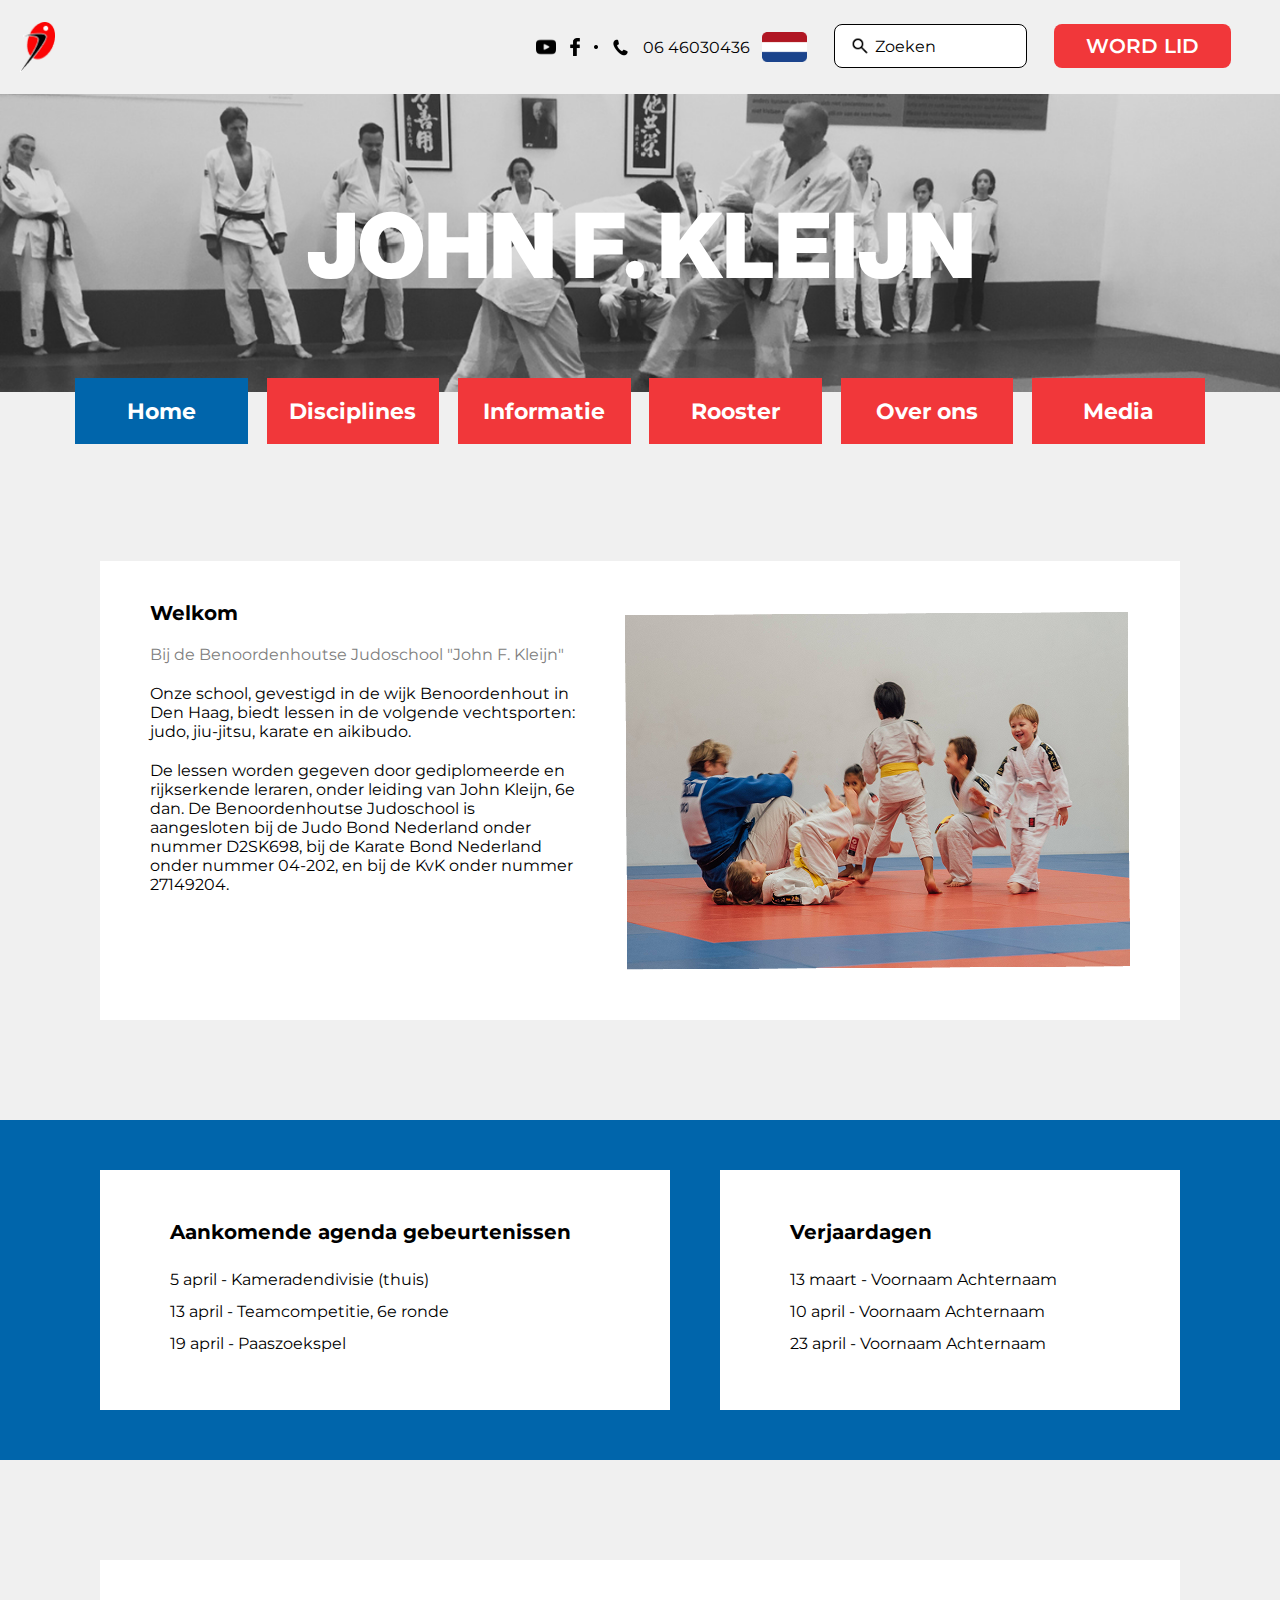
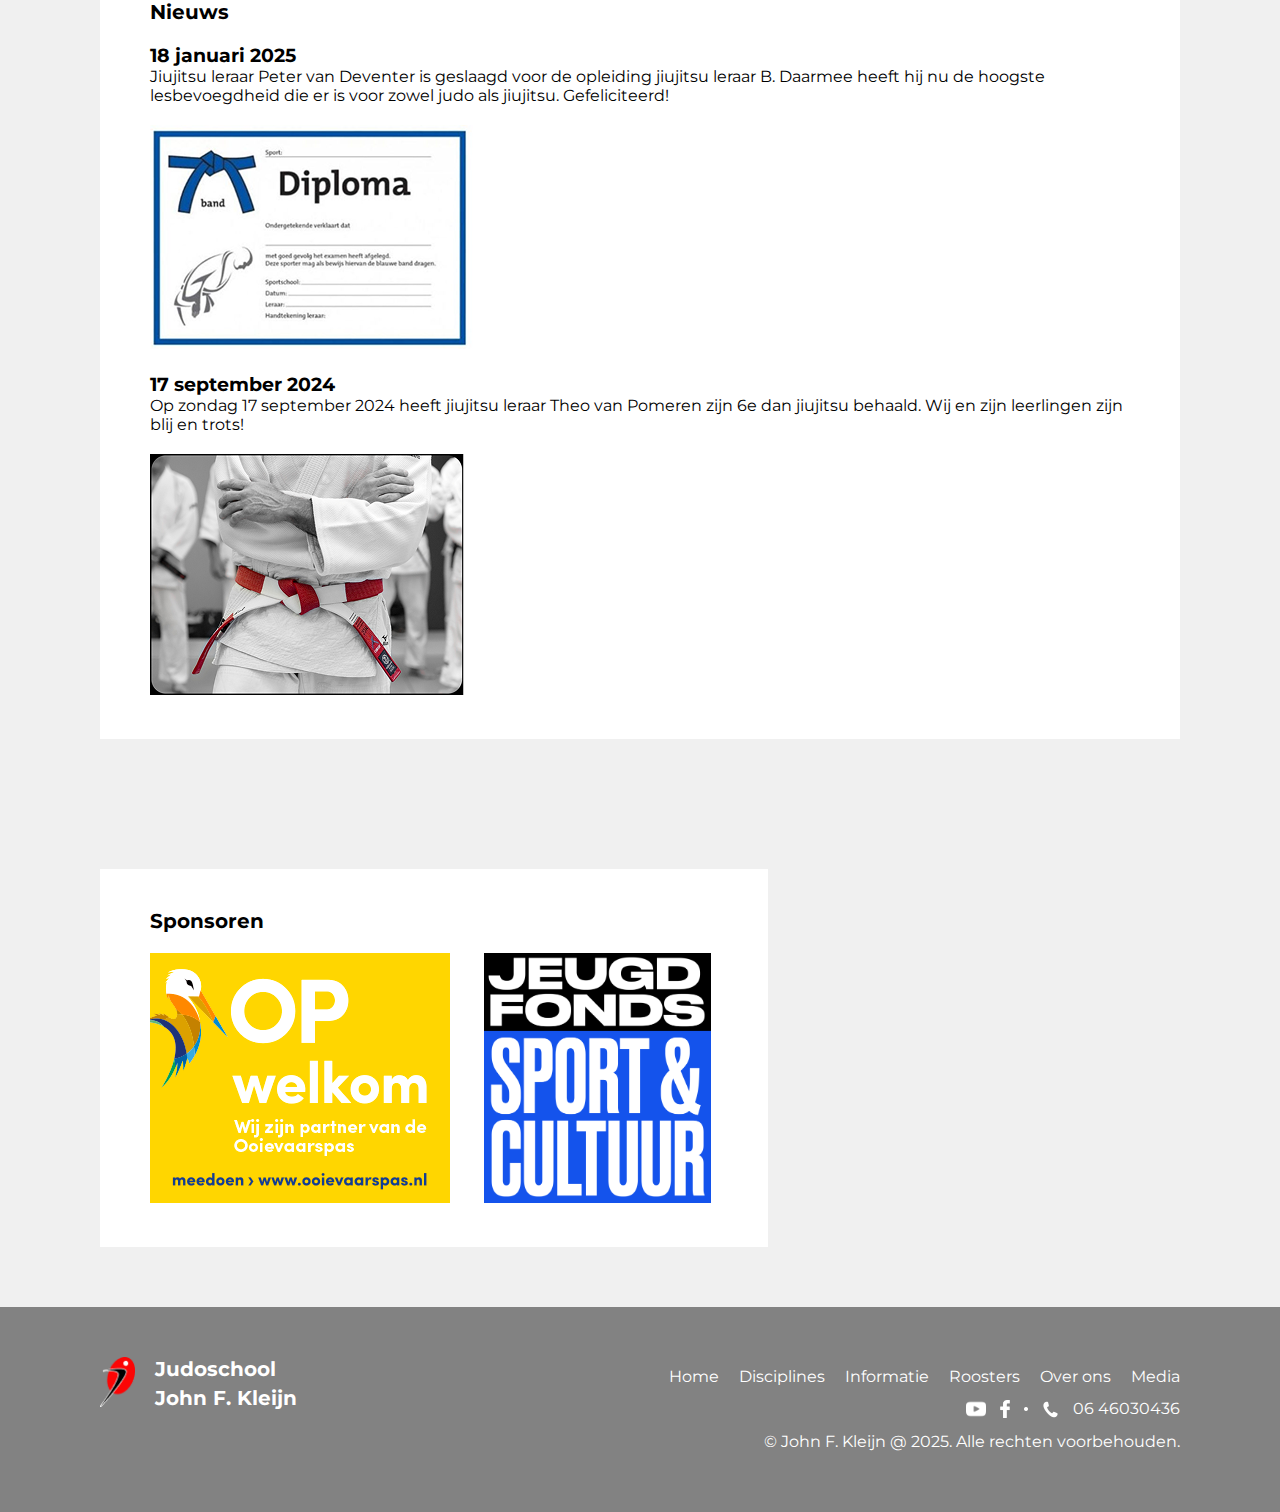
<file: index.html>
<!DOCTYPE html>
<html lang="nl">

<head>
    <meta charset="UTF-8">
    <meta name="viewport" content="width=device-width, initial-scale=1.0">
    <title>Website Benoordenhoutse Judoschool</title>
    <link rel="stylesheet" href="style.css">
    <link href="https://fonts.googleapis.com/css2?family=Inter:wght@400;700&display=swap" rel="stylesheet">
    <link href="https://fonts.googleapis.com/css2?family=Montserrat:wght@400;700&display=swap" rel="stylesheet">
    <link rel="icon" href="images/favicon.png" type="image/x-icon">
</head>

<body>
    <!-- Header -->
    <header>
        <!-------Top navigation-------->
        <section class="topnav">
            <img src="images/logo.png" alt="Logo Benoordenhoutse Judoschool" class="logo">
            <!---Desktop--->
            <div class="desktop-view right-section">
                <p class="contact-info">
                    <a href="https://www.youtube.com/@benoordenhoutsejudoschool2426" target="_blank">
                        <img src="images/youtube.png" alt="YouTube icon" class="youtube-icon">
                    </a>
                    <a href="https://www.facebook.com/benoordehoutsejudoschool/" target="_blank">
                        <img src="images/facebook.png" alt="Facebook icon" class="facebook-icon">
                    </a>
                    <img src="images/dot.png" alt="" class="dot-icon">
                    <a href="tel:+31646030436" class="header-phone">
                        <img src="images/call.png" alt="Call icon" class="call-icon">06 46030436
                    </a>
                </p>
                <img src="images/Nederlandsevlag.png" alt="Nederlandse vlag" class="flag">
                <div class="buttons">
                    <button class="search">
                        <img src="images/search.png" alt="Search icon" class="button-icon">Zoeken
                    </button>
                    <button class="signup-button hover hover">WORD LID</button>
                </div>
            </div>
            <!---Mobile--->
            <div class="mobile-view right-section">
                <div class="buttons">
                    <button class="signup-button hover hover">WORD LID</button>
                    <img src="images/search.png" alt="Search icon" class="search-icon">
                    
                    <input type="checkbox" id="menu-toggle" class="menu-toggle">

                    <label for="menu-toggle" class="menu-icon">
                      <img src="images/hamburgermenu.png" id="hamburgermenu" alt="Menu">
                    </label>
                  
                    <nav class="menu">
                        <a href="index.html">Home</a>
                        <a href="disciplines.html">Disciplines</a>
                        <a href="informatie.html">Informatie</a>
                        <a href="roosters.html">Roosters</a>
                        <a href="overons.html">Over ons</a>
                        <a href="media.html">Media</a>
                    </nav>
                </div>
            </div>
        </section>

        <!-------Navigation-blocks-------->
        <section class="nav">
            <div class="header-image">
                <img src="images/headerimg.png" alt="Achtergrond afbeelding" class="background-image">
                <h1 class="header-title">JOHN F. KLEIJN</h1>
            </div>
            <nav class="navigation-blocks">
                <ul>
                    <li class="active-page"><a href="index.html">Home</a></li>
                    <li><a class="hover" href="disciplines.html">Disciplines</a></li>
                    <li><a class="hover" href="informatie.html">Informatie</a></li>
                    <li><a class="hover" href="roosters.html">Rooster</a></li>
                    <li><a class="hover" href="overons.html">Over ons</a></li>
                    <li><a class="hover" href="media.html">Media</a></li>
                </ul>
            </nav>
        </section>
    </header>

    <!-- Main -->
    <main>
        <!-------Welcome section------->
        <section>
            <div class="welcome">
                <div class="welcome-text">
                    <h1>Welkom</h1>
                    <p class="subtitle blank-line">Bij de Benoordenhoutse Judoschool "John F. Kleijn"</p>
                    <p class="blank-line">Onze school, gevestigd in de wijk Benoordenhout in Den Haag, biedt lessen in de volgende vechtsporten: judo, jiu-jitsu, karate en aikibudo.</p>
                    <p>De lessen worden gegeven door gediplomeerde en rijkserkende leraren, onder leiding van John
                    Kleijn, 6e dan. De Benoordenhoutse Judoschool is aangesloten bij de Judo Bond Nederland onder
                    nummer D2SK698, bij de Karate Bond Nederland onder nummer 04-202, en bij de KvK onder nummer
                    27149204.</p>
                </div>
                <img src="images/kidsgroep.png" alt="Groep kinderen" class="image-right">
            </div>
        </section>

        <!-------Blue area-------->
        <section class="blue-area">
            <div class="agenda">
                <h1>Aankomende agenda gebeurtenissen</h1>
                <ul>
                    <li>5 april - Kameradendivisie (thuis)</li>
                    <li>13 april - Teamcompetitie, 6e ronde</li>
                    <li>19 april - Paaszoekspel</li>
                </ul>
            </div>
            <div class="birthdays">
                <h1>Verjaardagen</h1>
                <ul>
                    <li>13 maart - Voornaam Achternaam</li>
                    <li>10 april - Voornaam Achternaam</li>
                    <li>23 april - Voornaam Achternaam</li>
                </ul>
            </div>
        </section>

        <!-------News items-------->
        <section>
            <div class="news">
                <h1>Nieuws</h1>
                <h3>18 januari 2025</h3>
                <p class="news1 blank-line">Jiujitsu leraar Peter van Deventer is geslaagd voor de opleiding jiujitsu leraar B. Daarmee heeft hij nu de hoogste lesbevoegdheid die er is voor zowel judo als jiujitsu. Gefeliciteerd! </p>
                <img class="blank-line" src="images/diploma.png" alt="Diploma van Peter van Deventer">
                <h3>17 september 2024</h3>
                <p class="news2 blank-line">Op zondag 17 september 2024 heeft jiujitsu leraar Theo van Pomeren zijn 6e dan jiujitsu behaald. Wij en zijn leerlingen zijn blij en trots!</p>
                <img src="images/judoband.png" alt="Judoband van Theo van Pomeren">
            </div>
        </section>
        
        <!-------Sponsors-------->
        <section>
            <div class="sponsors">
                <h1>Sponsoren</h1>
                <div>
                    <img src="images/ooievaarspas.png" alt="Ooievaarspas" id="ooievaarspas">
                    <img src="images/jeugdfonds.png" alt="Jeugdfonds" id="jeugdfonds">
                </div>
            </div>
        </section>
    </main>

    <!-- Footer -->
    <footer class="footer">
        <div class="footer-left">
            <img src="images/logo.png" alt="Logo Benoordenhoutse Judoschool" class="footer-logo">
            <div class="footer-title">
                <h1>Judoschool</h1>
                <h1>John F. Kleijn</h1>
            </div>
        </div>
        <div class="footer-right">
            <nav class="footer-hyperlinks">
                <a href="index.html">Home</a>
                <a href="disciplines.html">Disciplines</a>
                <a href="informatie.html">Informatie</a>
                <a href="roosters.html">Roosters</a>
                <a href="overons.html">Over ons</a>
                <a href="media.html">Media</a>
            </nav>
            <div class="contact-info">
                <a href="https://www.youtube.com/@benoordenhoutsejudoschool2426" target="_blank">
                    <img src="images/youtube.png" alt="YouTube icon" class="youtube-icon inverted">
                </a>
                <a href="https://www.facebook.com/benoordehoutsejudoschool/" target="_blank">
                    <img src="images/facebook.png" alt="Facebook icon" class="facebook-icon inverted">
                </a>
                <img src="images/dot.png" alt="" class="dot-icon inverted">
                <a href="tel:+31646030436" class="footer-phone">
                    <img src="images/call.png" alt="Call icon" class="call-icon inverted">06 46030436
                </a>
            </div>
            <p>&copy; John F. Kleijn @ 2025. Alle rechten voorbehouden.</p>
        </div>
    </footer>
</body>
</html>
</file>
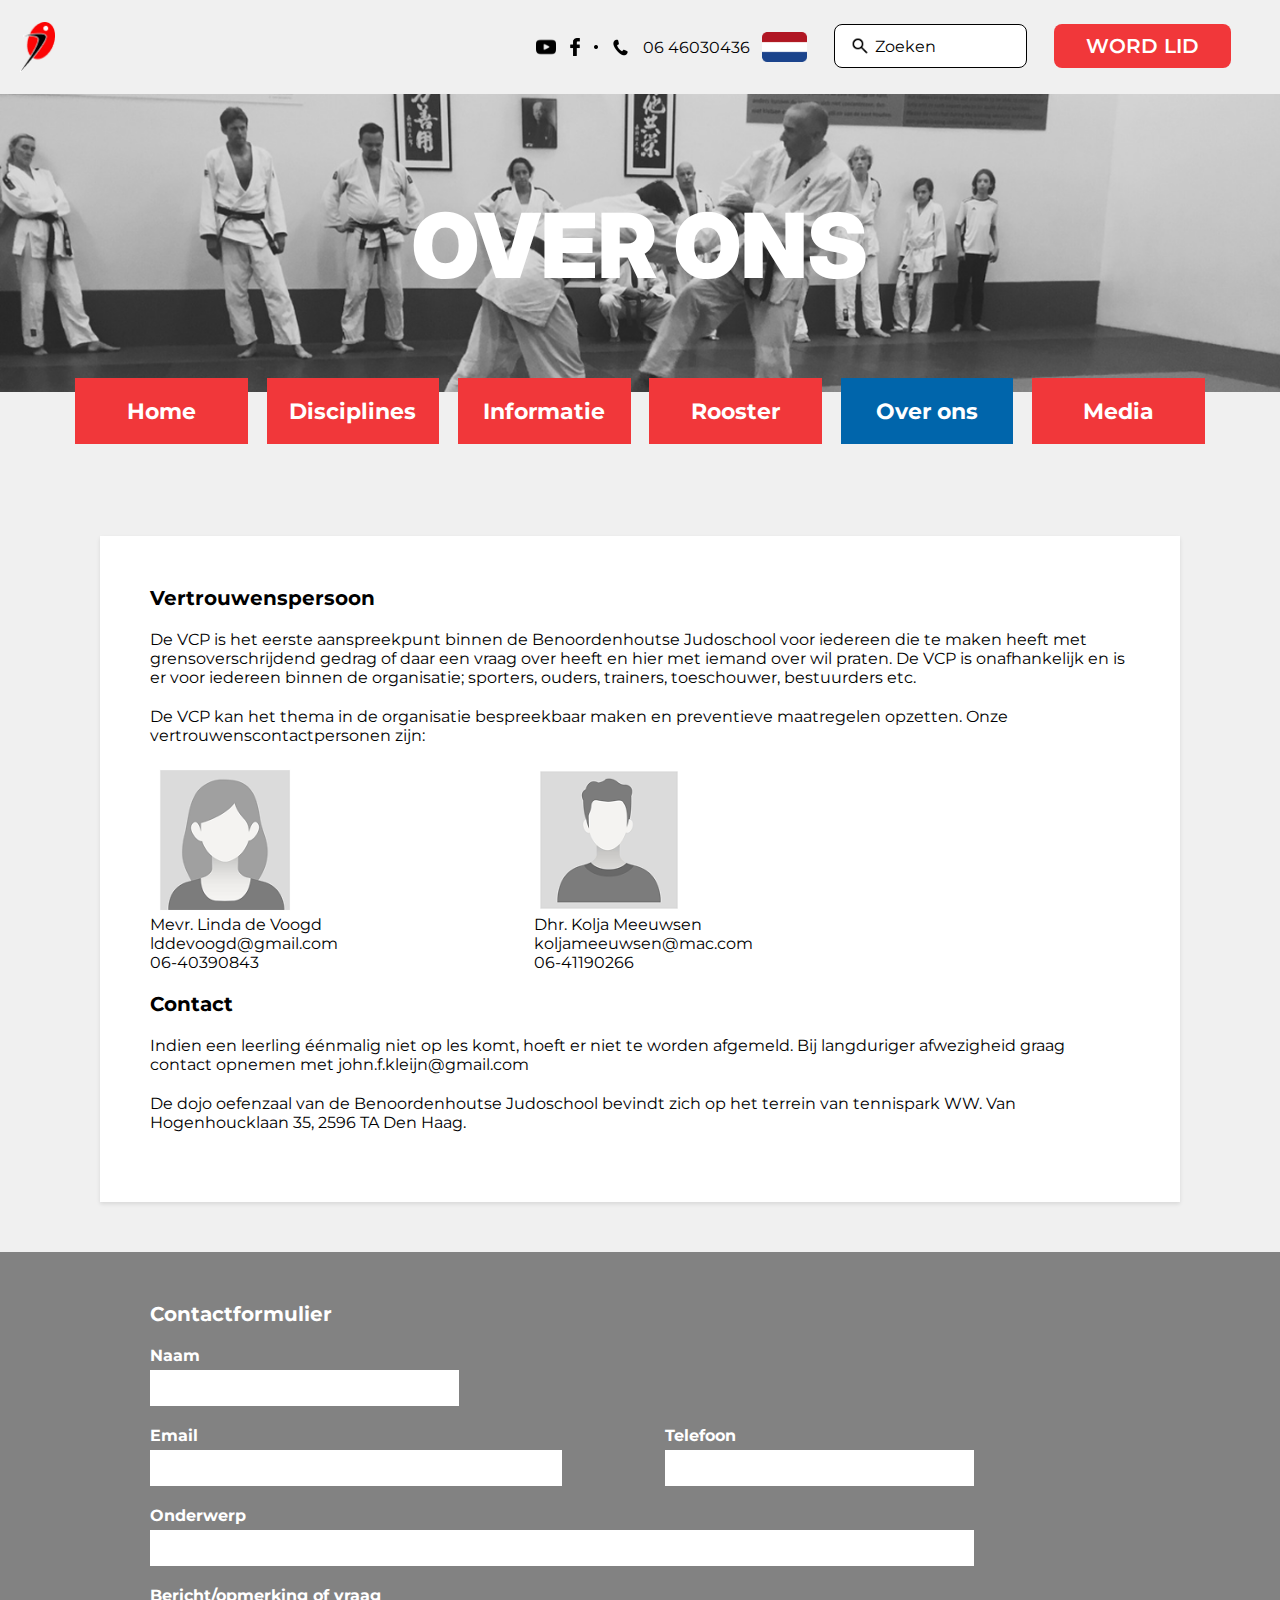
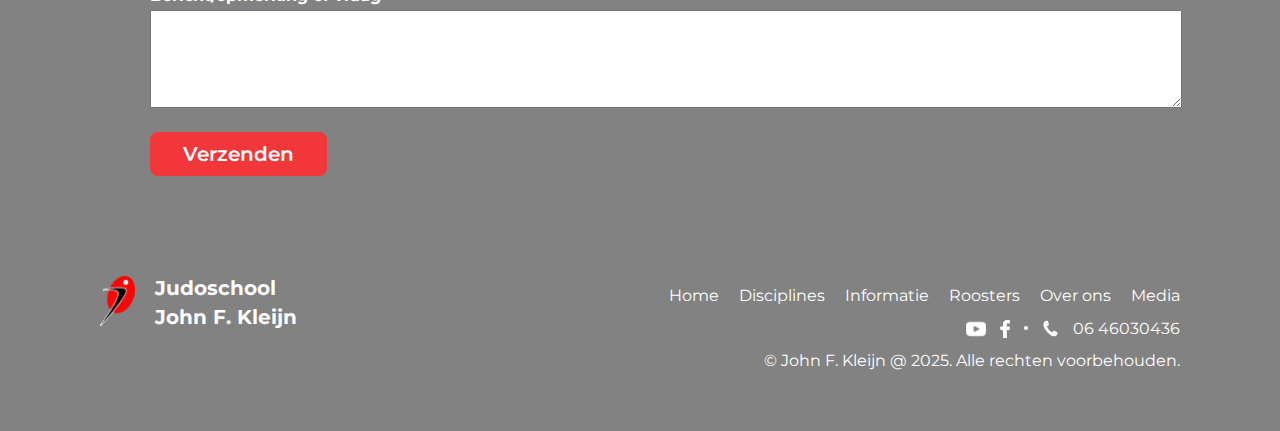
<file: contact.html>
<!DOCTYPE html>
<html lang="nl">

<head>
    <meta charset="UTF-8">
    <meta name="viewport" content="width=device-width, initial-scale=1.0">
    <title>Website Benoordenhoutse Judoschool</title>
    <link rel="stylesheet" href="style.css">
    <link href="https://fonts.googleapis.com/css2?family=Inter:wght@400;700&display=swap" rel="stylesheet">
    <link href="https://fonts.googleapis.com/css2?family=Montserrat:wght@400;700&display=swap" rel="stylesheet">
    <link rel="icon" href="images/favicon.png" type="image/x-icon">
</head>

<body>
    <!-- Header -->
    <header>
        <!-------Top navigation-------->
        <section class="topnav">
            <img src="images/logo.png" alt="Logo Benoordenhoutse Judoschool" class="logo">
            <!---Desktop--->
            <div class="desktop-view right-section">
                <p class="contact-info">
                    <a href="https://www.youtube.com/@benoordenhoutsejudoschool2426" target="_blank">
                        <img src="images/youtube.png" alt="YouTube icon" class="youtube-icon">
                    </a>
                    <a href="https://www.facebook.com/benoordehoutsejudoschool/" target="_blank">
                        <img src="images/facebook.png" alt="Facebook icon" class="facebook-icon">
                    </a>
                    <img src="images/dot.png" alt="" class="dot-icon">
                    <a href="tel:+31646030436" class="header-phone">
                        <img src="images/call.png" alt="Call icon" class="call-icon">06 46030436
                    </a>
                </p>
                <img src="images/Nederlandsevlag.png" alt="Nederlandse vlag" class="flag">
                <div class="buttons">
                    <button class="search">
                        <img src="images/search.png" alt="Search icon" class="button-icon">Zoeken
                    </button>
                    <button class="signup-button hover hover">WORD LID</button>
                </div>
            </div>
            <!---Mobile--->
            <div class="mobile-view right-section">
                <div class="buttons">
                    <button class="signup-button hover hover">WORD LID</button>
                    <img src="images/search.png" alt="Search icon" class="search-icon">
                    
                    <input type="checkbox" id="menu-toggle" class="menu-toggle">

                    <label for="menu-toggle" class="menu-icon">
                      <img src="images/hamburgermenu.png" id="hamburgermenu" alt="Menu">
                    </label>
                  
                    <nav class="menu">
                        <a href="index.html">Home</a>
                        <a href="disciplines.html">Disciplines</a>
                        <a href="informatie.html">Informatie</a>
                        <a href="roosters.html">Roosters</a>
                        <a href="overons.html">Over ons</a>
                        <a href="media.html">Media</a>
                    </nav>
                </div>
            </div>
        </section>

        <!-------Navigation-blocks-------->
        <section class="nav">
            <div class="header-image">
                <img src="images/headerimg.png" alt="Achtergrond afbeelding" class="background-image">
                <h1 class="header-title">OVER ONS</h1>
            </div>
            <nav class="navigation-blocks">
                <ul>
                    <li><a class="hover" href="index.html">Home</a></li>
                    <li><a class="hover" href="disciplines.html">Disciplines</a></li>
                    <li><a class="hover" href="informatie.html">Informatie</a></li>
                    <li><a class="hover" href="roosters.html">Rooster</a></li>
                    <li class="active-page"><a href="overons.html">Over ons</a></li>
                    <li><a class="hover" href="media.html">Media</a></li>
                </ul>
            </nav>
        </section>
    </header>

    <!-- Main -->
    <main>
        <div class="contact-container">
            <h1>Vertrouwenspersoon</h1>
            <p class="blank-line">De VCP is het eerste aanspreekpunt binnen de Benoordenhoutse Judoschool voor iedereen die te maken heeft
                met grensoverschrijdend gedrag of daar een vraag over heeft en hier met iemand over wil praten. De VCP
                is onafhankelijk en is er voor iedereen binnen de organisatie; sporters, ouders, trainers, toeschouwer,
                bestuurders etc. </P>
            <p>De VCP kan het thema in de organisatie bespreekbaar maken en preventieve maatregelen opzetten.
                Onze vertrouwenscontactpersonen zijn:</P>
            <div class="contact-persons blank-line">
                <div class="column">
                    <img src="images/placeholdervrouw.png" alt="Mevr. Linda de Voogd" width="150vw">
                    <p>Mevr. Linda de Voogd</p>
                    <p>lddevoogd@gmail.com</p>
                    <p>06-40390843</p>
                </div>
                <div class="column">
                    <img src="images/placeholderman.png" alt="Dhr. Kolja Meeuwsen" width="150vw">
                    <p>Dhr. Kolja Meeuwsen</p>
                    <p>koljameeuwsen@mac.com</p>
                    <p>06-41190266</p>
                </div>
            </div>
            <h1>Contact</h1>
            <p class="blank-line">Indien een leerling éénmalig niet op les komt, hoeft er niet te worden afgemeld. Bij langduriger afwezigheid graag contact opnemen met john.f.kleijn@gmail.com</p>
            <p>De dojo oefenzaal van de Benoordenhoutse Judoschool bevindt zich op het terrein van tennispark WW.
            Van Hogenhoucklaan 35, 2596 TA Den Haag.</p>
        </div>
        <section class="contact-form">
            <h1>Contactformulier</h1>
            <form>
                <label for="naam">Naam</label>
                <input type="text" id="name" name="name">

                <div class="form-row">
                    <div class="email-row">
                        <label for="email">Email</label>
                        <input type="email" id="email" name="email">
                    </div>
                    <div class="phone-row">
                        <label for="phone">Telefoon</label>
                        <input type="tel" id="phone" name="phone">
                    </div>
                </div>

                <label for="subject">Onderwerp</label>
                <input type="text" id="subject" name="subject">

                <label for="message">Bericht/opmerking of vraag</label>
                <textarea id="message" name="message" rows="6"></textarea>

                <button type="submit" class="hover" id="send-button">Verzenden</button>
            </form>
        </section>
    </main>

    <!-- Footer -->
    <footer class="footer">
        <div class="footer-left">
            <img src="images/logo.png" alt="Logo Benoordenhoutse Judoschool" class="footer-logo" height="50px">
            <div class="footer-title">
                <h1>Judoschool</h1>
                <h1>John F. Kleijn</h1>
            </div>
        </div>
        <div class="footer-right">
            <div class="footer-hyperlinks">
                <a href="index.html">Home</a>
                <a href="disciplines.html">Disciplines</a>
                <a href="informatie.html">Informatie</a>
                <a href="roosters.html">Roosters</a>
                <a href="overons.html">Over ons</a>
                <a href="media.html">Media</a>
            </div>
            <nav class="contact-info">
                <a href="https://www.youtube.com/@benoordenhoutsejudoschool2426" target="_blank">
                    <img src="images/youtube.png" alt="YouTube icon" class="youtube-icon inverted">
                </a>
                <a href="https://www.facebook.com/benoordehoutsejudoschool/" target="_blank">
                    <img src="images/facebook.png" alt="Facebook icon" class="facebook-icon inverted">
                </a>
                <img src="images/dot.png" alt="" class="dot-icon inverted">
                <a href="tel:+31646030436" class="footer-phone">
                    <img src="images/call.png" alt="Call icon" class="call-icon inverted"> 06 46030436
                </a>
            </nav>
            <p>&copy; John F. Kleijn @ 2025. Alle rechten voorbehouden.</p>
        </div>
    </footer>

</body>

</html>
</file>
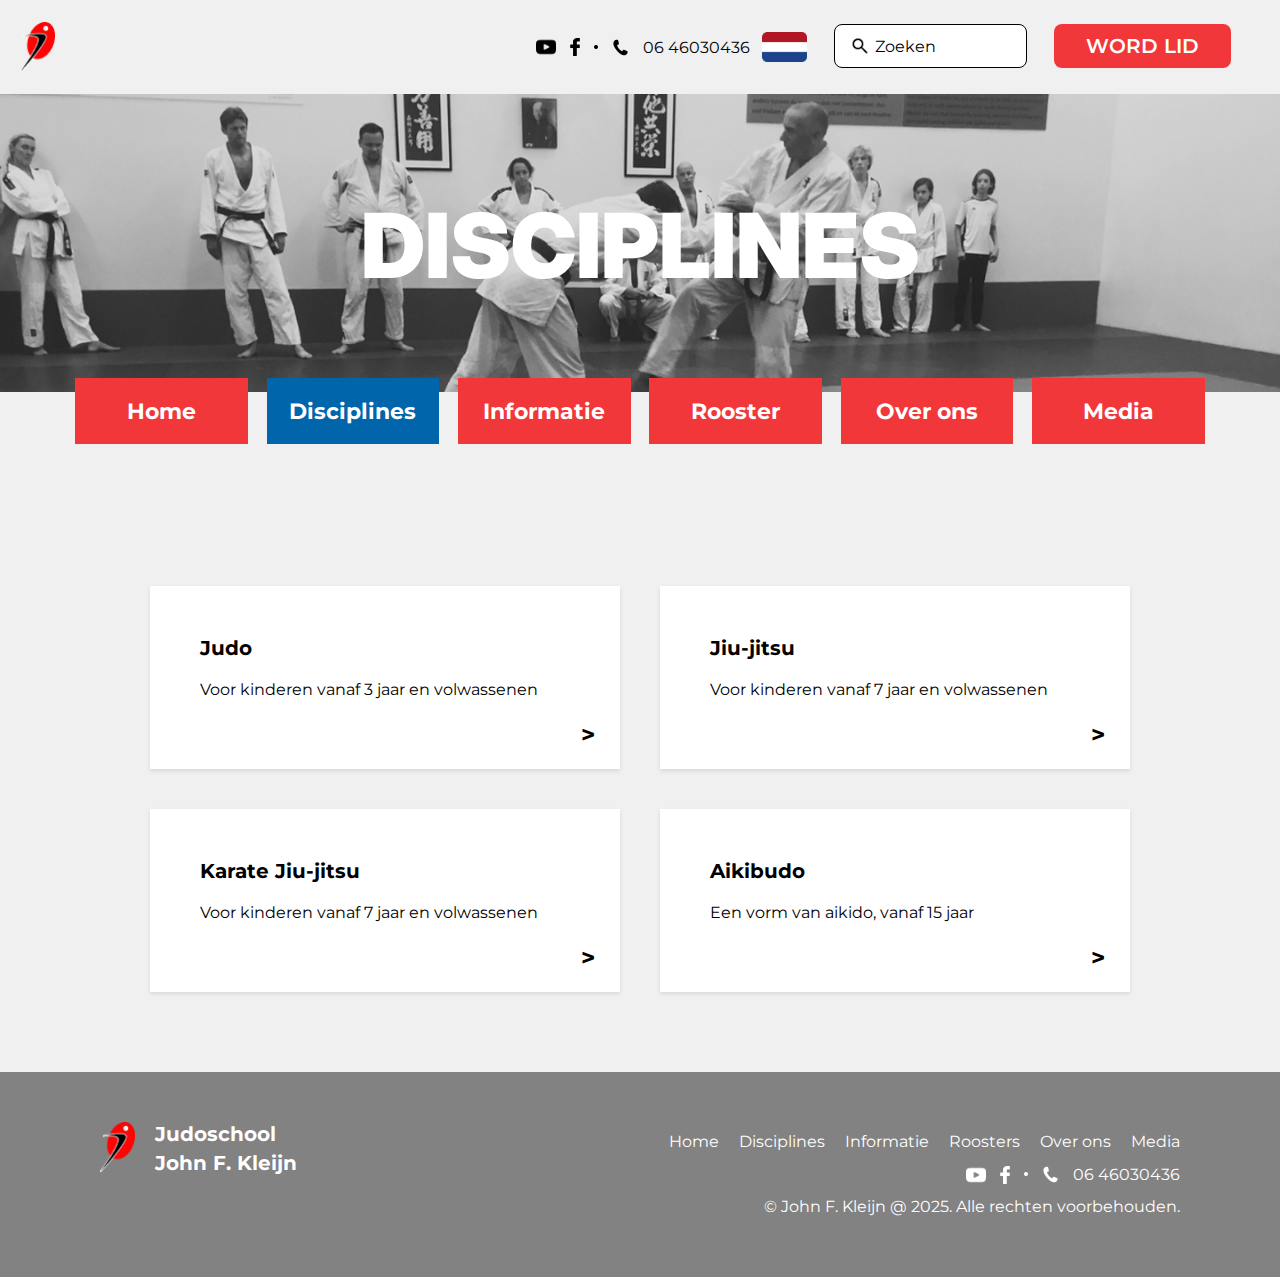
<file: disciplines.html>
<!DOCTYPE html>
<html lang="nl">

<head>
    <meta charset="UTF-8">
    <meta name="viewport" content="width=device-width, initial-scale=1.0">
    <title>Website Benoordenhoutse Judoschool</title>
    <link rel="stylesheet" href="style.css">
    <link href="https://fonts.googleapis.com/css2?family=Inter:wght@400;700&display=swap" rel="stylesheet">
    <link href="https://fonts.googleapis.com/css2?family=Montserrat:wght@400;700&display=swap" rel="stylesheet">
    <link rel="icon" href="images/favicon.png" type="image/x-icon">
</head>

<body>
    <!-- Header -->
    <header>
        <!-------Top navigation-------->
        <section class="topnav">
            <img src="images/logo.png" alt="Logo Benoordenhoutse Judoschool" class="logo">
            <!---Desktop--->
            <div class="desktop-view right-section">
                <p class="contact-info">
                    <a href="https://www.youtube.com/@benoordenhoutsejudoschool2426" target="_blank">
                        <img src="images/youtube.png" alt="YouTube icon" class="youtube-icon">
                    </a>
                    <a href="https://www.facebook.com/benoordehoutsejudoschool/" target="_blank">
                        <img src="images/facebook.png" alt="Facebook icon" class="facebook-icon">
                    </a>
                    <img src="images/dot.png" alt="" class="dot-icon">
                    <a href="tel:+31646030436" class="header-phone">
                        <img src="images/call.png" alt="Call icon" class="call-icon">06 46030436
                    </a>
                </p>
                <img src="images/Nederlandsevlag.png" alt="Nederlandse vlag" class="flag">
                <div class="buttons">
                    <button class="search">
                        <img src="images/search.png" alt="Search icon" class="button-icon">Zoeken
                    </button>
                    <button class="signup-button hover">WORD LID</button>
                </div>
            </div>
            <!---Mobile--->
            <div class="mobile-view right-section">
                <div class="buttons">
                    <button class="signup-button hover">WORD LID</button>
                    <img src="images/search.png" alt="Search icon" class="search-icon">
                    
                    <input type="checkbox" id="menu-toggle" class="menu-toggle">

                    <label for="menu-toggle" class="menu-icon">
                      <img src="images/hamburgermenu.png" id="hamburgermenu" alt="Menu">
                    </label>
                  
                    <nav class="menu">
                        <a href="index.html">Home</a>
                        <a href="disciplines.html">Disciplines</a>
                        <a href="informatie.html">Informatie</a>
                        <a href="roosters.html">Roosters</a>
                        <a href="overons.html">Over ons</a>
                        <a href="media.html">Media</a>
                    </nav>
                </div>
            </div>
        </section>

        <!-------Navigation-blocks-------->
        <section class="nav">
            <div class="header-image">
                <img src="images/headerimg.png" alt="Achtergrond afbeelding" class="background-image">
                <h1 class="header-title">DISCIPLINES</h1>
            </div>
            <nav class="navigation-blocks">
                <ul>
                    <li><a class="hover" href="index.html">Home</a></li>
                    <li class="active-page"><a href="disciplines.html">Disciplines</a></li>
                    <li><a class="hover" href="informatie.html">Informatie</a></li>
                    <li><a class="hover" href="roosters.html">Rooster</a></li>
                    <li><a class="hover" href="overons.html">Over ons</a></li>
                    <li><a class="hover" href="media.html">Media</a></li>
                </ul>
            </nav>
        </section>
    </header>

    <!-- Main -->
    <main>
        <div class="grid-container-disciplines">
            <div class="grid-item">
                <h1>Judo</h1>
                <p>Voor kinderen vanaf 3 jaar en volwassenen</p>
                <span class="read-more">></span>
            </div>
            <div class="grid-item">
                <h1>Jiu-jitsu</h1>
                <p>Voor kinderen vanaf 7 jaar en volwassenen</p>
                <span class="read-more">></span>
            </div>
            <div class="grid-item">
                <h1>Karate Jiu-jitsu</h1>
                <p>Voor kinderen vanaf 7 jaar en volwassenen</p>
                <span class="read-more">></span>
            </div>
            <div class="grid-item">
                <h1>Aikibudo</h1>
                <p>Een vorm van aikido, vanaf 15 jaar</p>
                <span class="read-more">></span>
            </div>
        </div>
    </main>

    <!-- Footer -->
    <footer class="footer">
        <div class="footer-left">
            <img src="images/logo.png" alt="Logo Benoordenhoutse Judoschool" class="footer-logo" height="50px">
            <div class="footer-title">
                <h1>Judoschool</h1>
                <h1>John F. Kleijn</h1>
            </div>
        </div>
        <div class="footer-right">
            <nav class="footer-hyperlinks">
                <a href="index.html">Home</a>
                <a href="disciplines.html">Disciplines</a>
                <a href="informatie.html">Informatie</a>
                <a href="roosters.html">Roosters</a>
                <a href="overons.html">Over ons</a>
                <a href="media.html">Media</a>
            </nav>
            <div class="contact-info">
                <a href="https://www.youtube.com/@benoordenhoutsejudoschool2426" target="_blank">
                    <img src="images/youtube.png" alt="YouTube icon" class="youtube-icon inverted">
                </a>
                <a href="https://www.facebook.com/benoordehoutsejudoschool/" target="_blank">
                    <img src="images/facebook.png" alt="Facebook icon" class="facebook-icon inverted">
                </a>
                <img src="images/dot.png" alt="" class="dot-icon inverted">
                <a href="tel:+31646030436" class="footer-phone">
                    <img src="images/call.png" alt="Call icon" class="call-icon inverted"> 06 46030436
                </a>
            </div>
            <p>&copy; John F. Kleijn @ 2025. Alle rechten voorbehouden.</p>
        </div>
    </footer>

</body>

</html>
</file>
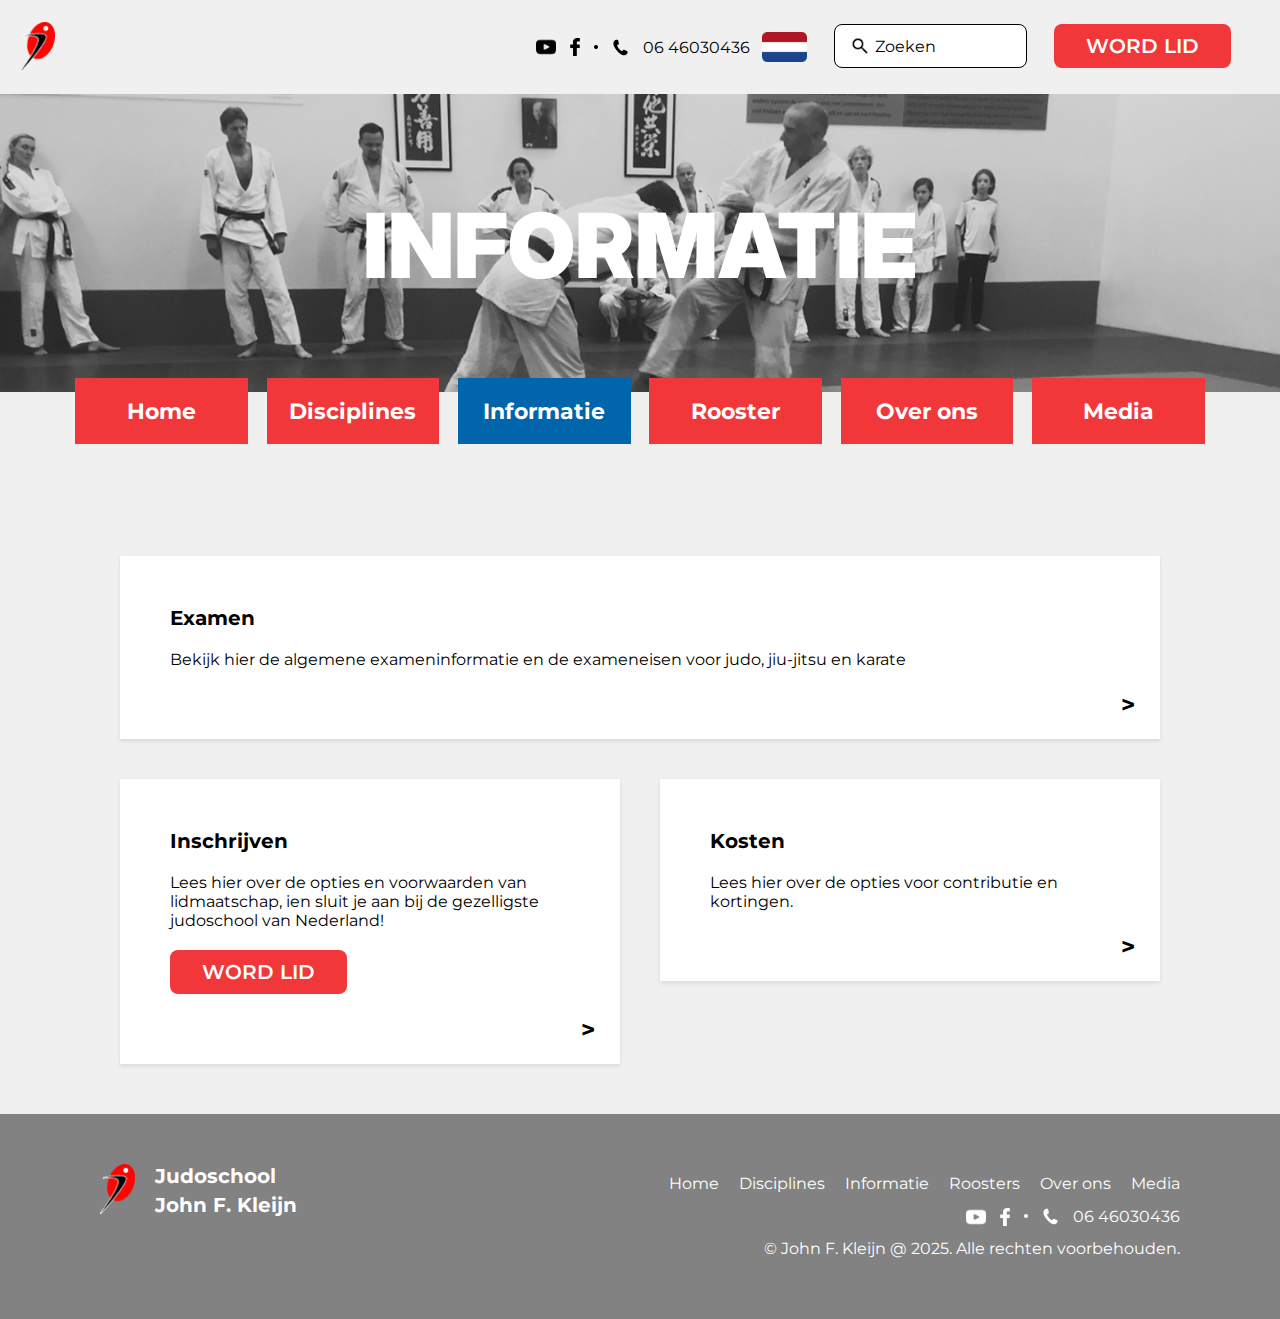
<file: informatie.html>
<!DOCTYPE html>
<html lang="nl">

<head>
    <meta charset="UTF-8">
    <meta name="viewport" content="width=device-width, initial-scale=1.0">
    <title>Website Benoordenhoutse Judoschool</title>
    <link rel="stylesheet" href="style.css">
    <link href="https://fonts.googleapis.com/css2?family=Inter:wght@400;700&display=swap" rel="stylesheet">
    <link href="https://fonts.googleapis.com/css2?family=Montserrat:wght@400;700&display=swap" rel="stylesheet">
    <link rel="icon" href="images/favicon.png" type="image/x-icon">
</head>

<body>
    <!-- Header -->
    <header>
        <!-------Top navigation-------->
        <section class="topnav">
            <img src="images/logo.png" alt="Logo Benoordenhoutse Judoschool" class="logo">
            <!---Desktop--->
            <div class="desktop-view right-section">
                <p class="contact-info">
                    <a href="https://www.youtube.com/@benoordenhoutsejudoschool2426" target="_blank">
                        <img src="images/youtube.png" alt="YouTube icon" class="youtube-icon">
                    </a>
                    <a href="https://www.facebook.com/benoordehoutsejudoschool/" target="_blank">
                        <img src="images/facebook.png" alt="Facebook icon" class="facebook-icon">
                    </a>
                    <img src="images/dot.png" alt="" class="dot-icon">
                    <a href="tel:+31646030436" class="header-phone">
                        <img src="images/call.png" alt="Call icon" class="call-icon">06 46030436
                    </a>
                </p>
                <img src="images/Nederlandsevlag.png" alt="Nederlandse vlag" class="flag">
                <div class="buttons">
                    <button class="search">
                        <img src="images/search.png" alt="Search icon" class="button-icon">Zoeken
                    </button>
                    <button class="signup-button hover">WORD LID</button>
                </div>
            </div>
            <!---Mobile--->
            <div class="mobile-view right-section">
                <div class="buttons">
                    <button class="signup-button hover">WORD LID</button>
                    <img src="images/search.png" alt="Search icon" class="search-icon">
                    
                    <input type="checkbox" id="menu-toggle" class="menu-toggle">

                    <label for="menu-toggle" class="menu-icon">
                      <img src="images/hamburgermenu.png" id="hamburgermenu" alt="Menu">
                    </label>
                  
                    <nav class="menu">
                        <a href="index.html">Home</a>
                        <a href="disciplines.html">Disciplines</a>
                        <a href="informatie.html">Informatie</a>
                        <a href="roosters.html">Roosters</a>
                        <a href="overons.html">Over ons</a>
                        <a href="media.html">Media</a>
                    </nav>
                </div>
            </div>
        </section>

        <!-------Navigation-blocks-------->
        <section class="nav">
            <div class="header-image">
                <img src="images/headerimg.png" alt="Achtergrond afbeelding" class="background-image">
                <h1 class="header-title">INFORMATIE</h1>
            </div>
            <nav class="navigation-blocks">
                <ul>
                    <li><a class="hover" href="index.html">Home</a></li>
                    <li><a class="hover" href="disciplines.html">Disciplines</a></li>
                    <li class="active-page"><a href="informatie.html">Informatie</a></li>
                    <li><a class="hover" href="roosters.html">Rooster</a></li>
                    <li><a class="hover" href="overons.html">Over ons</a></li>
                    <li><a class="hover" href="media.html">Media</a></li>
                </ul>
            </nav>
        </section>
    </header>

    <!-- Main -->
    <main>
        <div class="grid-container-informatie">
            <div class="grid-item span-examen">
                <h1 >Examen</h1>
                <p>Bekijk hier de algemene exameninformatie en de exameneisen voor judo, jiu-jitsu en karate</p>
                <span class="read-more">></span>
            </div>
            <div class="grid-item">
                <h1>Inschrijven</h1>
                <p class="blank-line">Lees hier over de opties en voorwaarden van lidmaatschap, ien sluit je aan bij de gezelligste judoschool van Nederland! </p>
                <button class="signup-button hover">WORD LID</button>
                <span class="read-more">></span>
            </div>
            <div class="grid-item">
                <h1>Kosten</h1>
                <p>Lees hier over de opties voor contributie en kortingen. </p>
                <span class="read-more">></span>
            </div>
        </div>
    </main>

    <!-- Footer -->
    <footer class="footer">
        <div class="footer-left">
            <img src="images/logo.png" alt="Logo Benoordenhoutse Judoschool" class="footer-logo" height="50px">
            <div class="footer-title">
                <h1>Judoschool</h1>
                <h1>John F. Kleijn</h1>
            </div>
        </div>
        <div class="footer-right">
            <nav class="footer-hyperlinks">
                <a href="index.html">Home</a>
                <a href="disciplines.html">Disciplines</a>
                <a href="informatie.html">Informatie</a>
                <a href="roosters.html">Roosters</a>
                <a href="overons.html">Over ons</a>
                <a href="media.html">Media</a>
            </nav>
            <div class="contact-info">
                <a href="https://www.youtube.com/@benoordenhoutsejudoschool2426" target="_blank">
                    <img src="images/youtube.png" alt="YouTube icon" class="youtube-icon inverted">
                </a>
                <a href="https://www.facebook.com/benoordehoutsejudoschool/" target="_blank">
                    <img src="images/facebook.png" alt="Facebook icon" class="facebook-icon inverted">
                </a>
                <img src="images/dot.png" alt="" class="dot-icon inverted">
                <a href="tel:+31646030436" class="footer-phone">
                    <img src="images/call.png" alt="Call icon" class="call-icon inverted"> 06 46030436
                </a>
            </div>
            <p>&copy; John F. Kleijn @ 2025. Alle rechten voorbehouden.</p>
        </div>
    </footer>

</body>

</html>
</file>
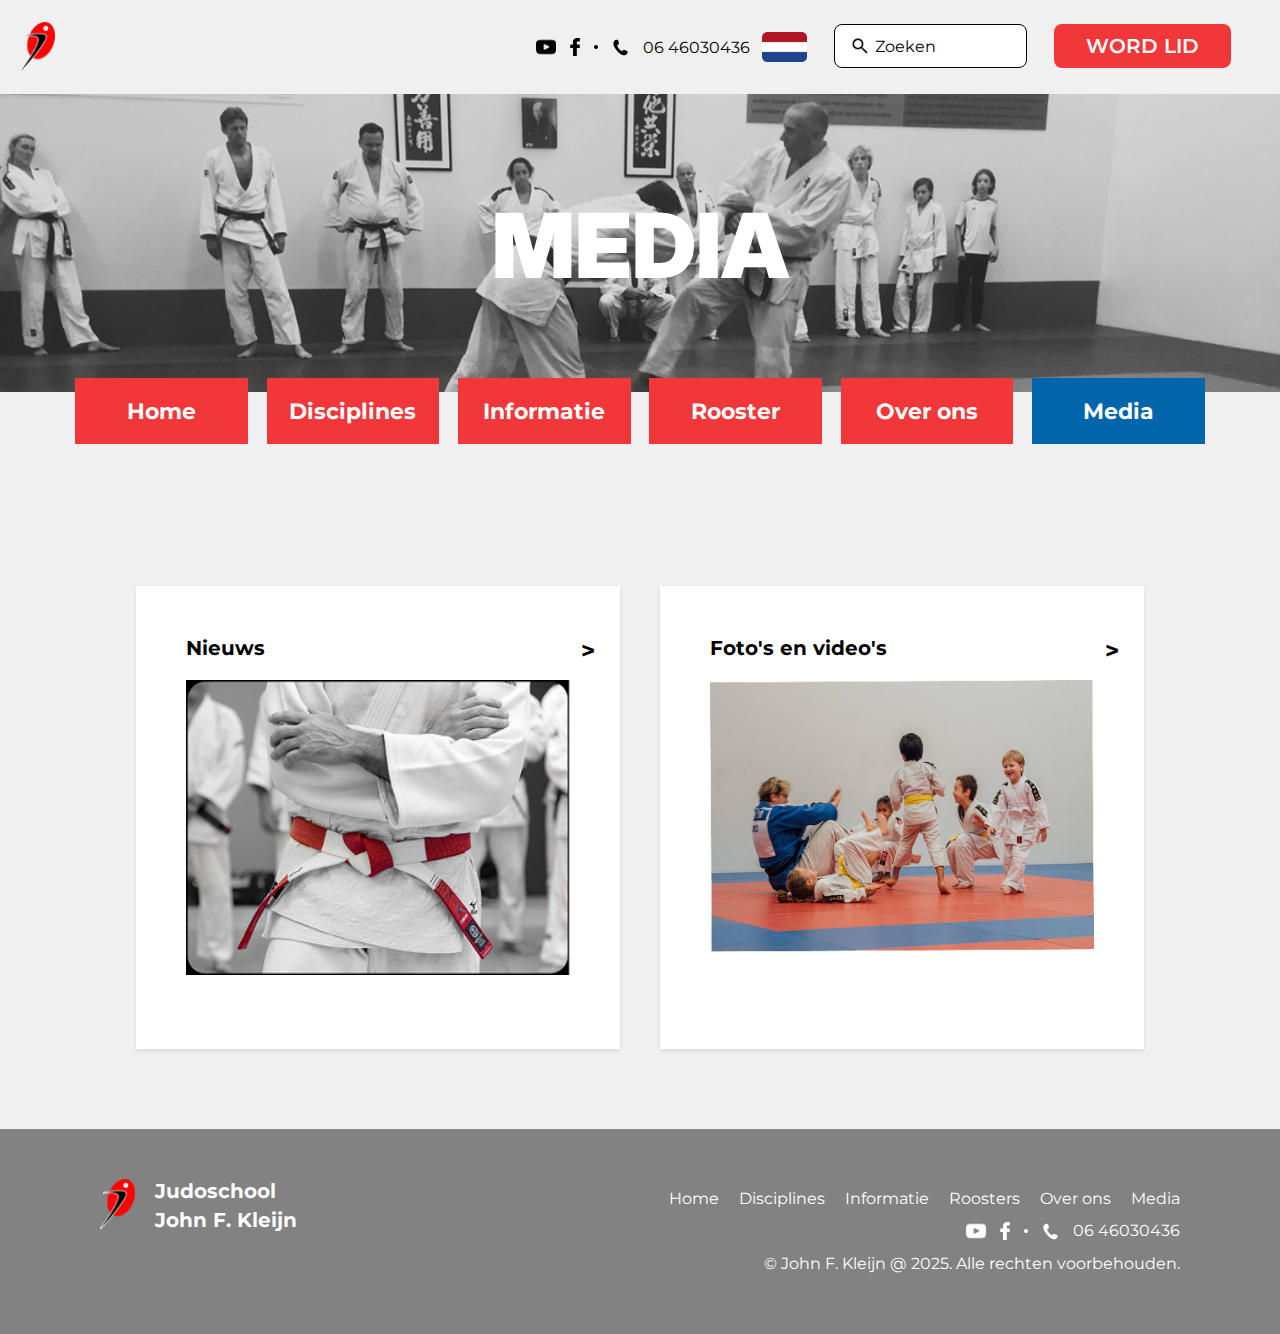
<file: media.html>
<!DOCTYPE html>
<html lang="nl">

<head>
    <meta charset="UTF-8">
    <meta name="viewport" content="width=device-width, initial-scale=1.0">
    <title>Website Benoordenhoutse Judoschool</title>
    <link rel="stylesheet" href="style.css">
    <link href="https://fonts.googleapis.com/css2?family=Inter:wght@400;700&display=swap" rel="stylesheet">
    <link href="https://fonts.googleapis.com/css2?family=Montserrat:wght@400;700&display=swap" rel="stylesheet">
    <link rel="icon" href="images/favicon.png" type="image/x-icon">
</head>

<body>
    <!-- Header -->
    <header>
        <!-------Top navigation-------->
        <section class="topnav">
            <img src="images/logo.png" alt="Logo Benoordenhoutse Judoschool" class="logo">
            <!---Desktop--->
            <div class="desktop-view right-section">
                <p class="contact-info">
                    <a href="https://www.youtube.com/@benoordenhoutsejudoschool2426" target="_blank">
                        <img src="images/youtube.png" alt="YouTube icon" class="youtube-icon">
                    </a>
                    <a href="https://www.facebook.com/benoordehoutsejudoschool/" target="_blank">
                        <img src="images/facebook.png" alt="Facebook icon" class="facebook-icon">
                    </a>
                    <img src="images/dot.png" alt="" class="dot-icon">
                    <a href="tel:+31646030436" class="header-phone">
                        <img src="images/call.png" alt="Call icon" class="call-icon">06 46030436
                    </a>
                </p>
                <img src="images/Nederlandsevlag.png" alt="Nederlandse vlag" class="flag">
                <div class="buttons">
                    <button class="search">
                        <img src="images/search.png" alt="Search icon" class="button-icon">Zoeken
                    </button>
                    <button class="signup-button hover hover">WORD LID</button>
                </div>
            </div>
            <!---Mobile--->
            <div class="mobile-view right-section">
                <div class="buttons">
                    <button class="signup-button hover">WORD LID</button>
                    <img src="images/search.png" alt="Search icon" class="search-icon">
                    
                    <input type="checkbox" id="menu-toggle" class="menu-toggle">

                    <label for="menu-toggle" class="menu-icon">
                      <img src="images/hamburgermenu.png" id="hamburgermenu" alt="Menu">
                    </label>
                  
                    <nav class="menu">
                        <a href="index.html">Home</a>
                        <a href="disciplines.html">Disciplines</a>
                        <a href="informatie.html">Informatie</a>
                        <a href="roosters.html">Roosters</a>
                        <a href="overons.html">Over ons</a>
                        <a href="media.html">Media</a>
                    </nav>
                </div>
            </div>
        </section>

        <!-------Navigation-blocks-------->
        <section class="nav">
            <div class="header-image">
                <img src="images/headerimg.png" alt="Achtergrond afbeelding" class="background-image">
                <h1 class="header-title">MEDIA</h1>
            </div>
            <nav class="navigation-blocks">
                <ul>
                    <li><a class="hover" href="index.html">Home</a></li>
                    <li><a class="hover" href="disciplines.html">Disciplines</a></li>
                    <li><a class="hover" href="informatie.html">Informatie</a></li>
                    <li><a class="hover" href="roosters.html">Rooster</a></li>
                    <li><a class="hover" href="overons.html">Over ons</a></li>
                    <li class="active-page"><a href="media.html">Media</a></li>
                </ul>
            </nav>
        </section>
    </header>

    <!-- Main -->
    <main>
        <div class="grid-container-media">
            <div class="grid-item">
                <h1>Nieuws</h1>
                <img class="media-img" src="images/judoband.png" alt="judoband" width="500px">
                <span class="read-more-top">></span>
            </div>
            <div class="grid-item">
                <h1>Foto's en video's</h1>
                <img class="media-img" src="images/kidsgroep.png" alt="groep kinderen" width="500px">
                <span class="read-more-top">></span>
            </div>
        </div>
    </main>

    <!-- Footer -->
    <footer class="footer">
        <div class="footer-left">
            <img src="images/logo.png" alt="Logo Benoordenhoutse Judoschool" class="footer-logo" height="50px">
            <div class="footer-title">
                <h1>Judoschool</h1>
                <h1>John F. Kleijn</h1>
            </div>
        </div>
        <div class="footer-right">
            <nav class="footer-hyperlinks">
                <a href="index.html">Home</a>
                <a href="disciplines.html">Disciplines</a>
                <a href="informatie.html">Informatie</a>
                <a href="roosters.html">Roosters</a>
                <a href="overons.html">Over ons</a>
                <a href="media.html">Media</a>
            </nav>
            <div class="contact-info">
                <a href="https://www.youtube.com/@benoordenhoutsejudoschool2426" target="_blank">
                    <img src="images/youtube.png" alt="YouTube icon" class="youtube-icon inverted">
                </a>
                <a href="https://www.facebook.com/benoordehoutsejudoschool/" target="_blank">
                    <img src="images/facebook.png" alt="Facebook icon" class="facebook-icon inverted">
                </a>
                <img src="images/dot.png" alt="" class="dot-icon inverted">
                <a href="tel:+31646030436" class="footer-phone">
                    <img src="images/call.png" alt="Call icon" class="call-icon inverted"> 06 46030436
                </a>
            </div>
            <p>&copy; John F. Kleijn @ 2025. Alle rechten voorbehouden.</p>
        </div>
    </footer>

</body>

</html>
</file>
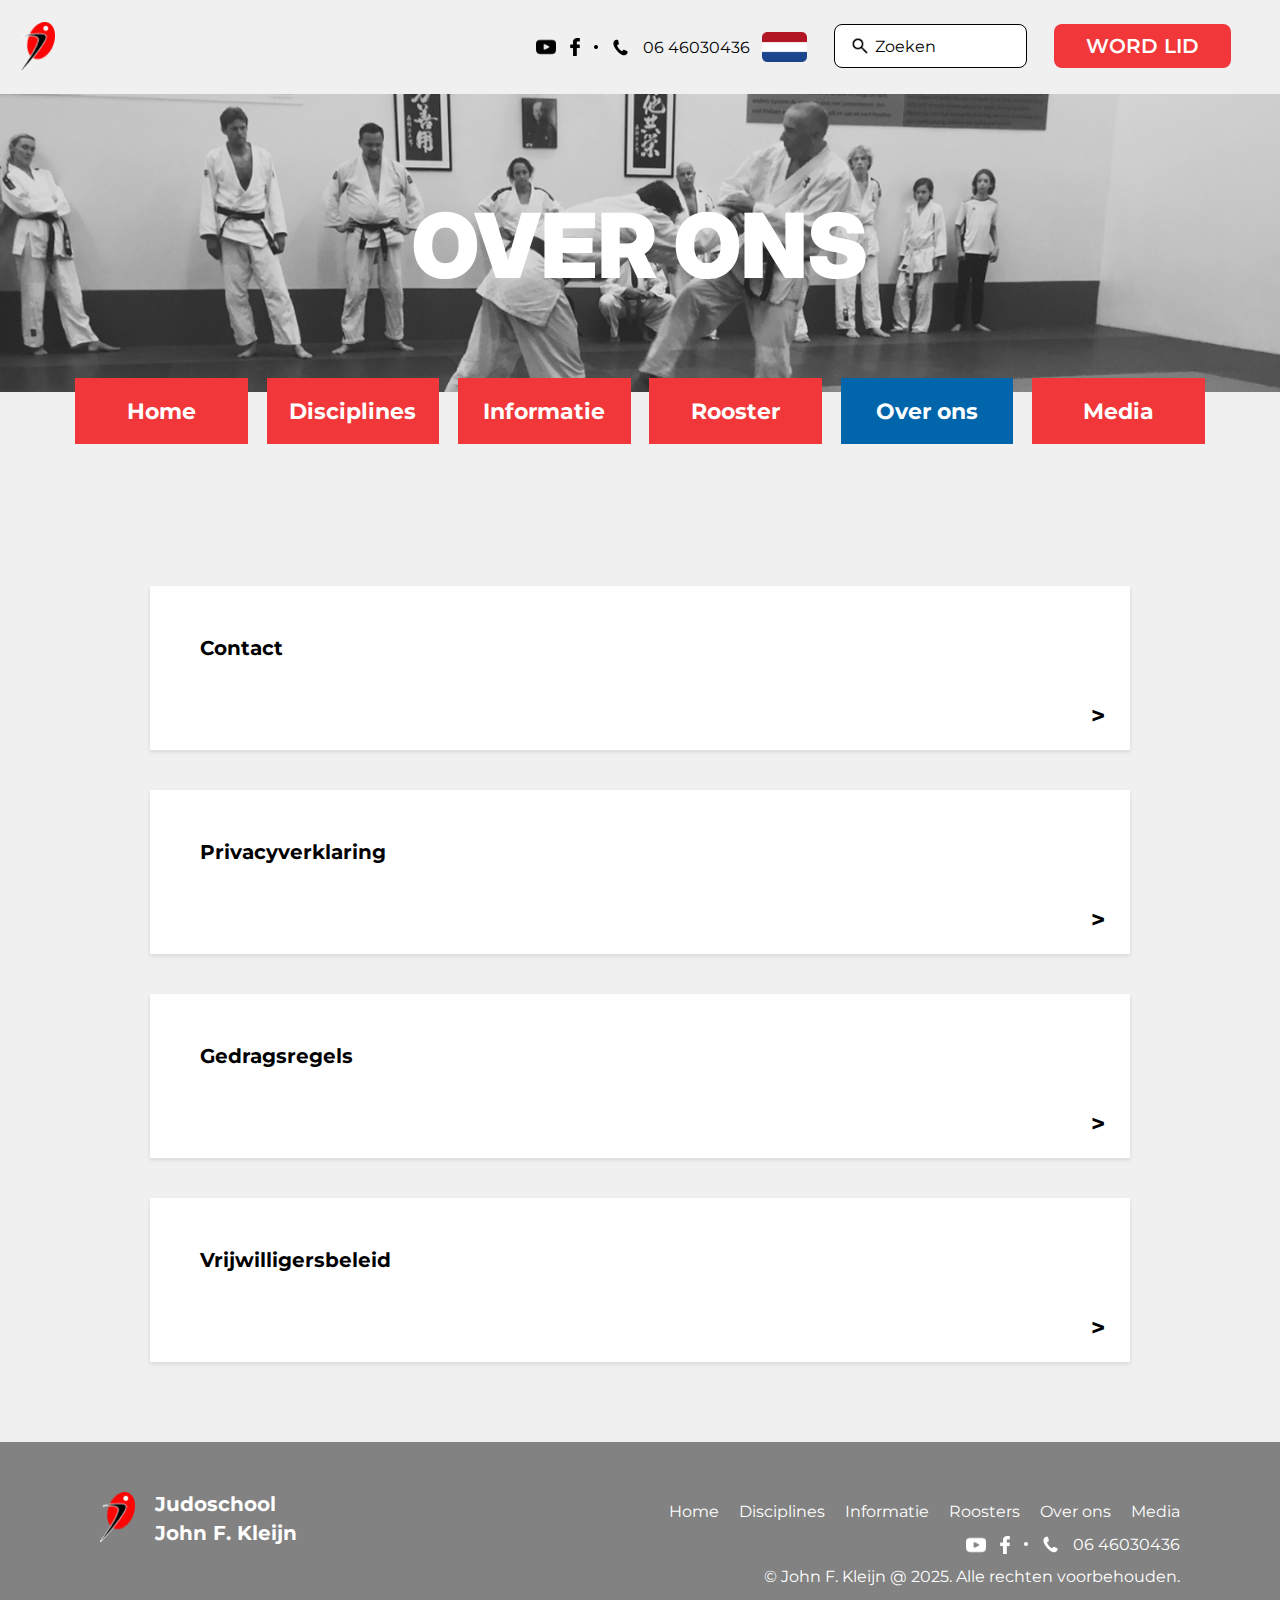
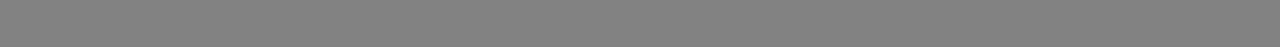
<file: overons.html>
<!DOCTYPE html>
<html lang="nl">

<head>
    <meta charset="UTF-8">
    <meta name="viewport" content="width=device-width, initial-scale=1.0">
    <title>Website Benoordenhoutse Judoschool</title>
    <link rel="stylesheet" href="style.css">
    <link href="https://fonts.googleapis.com/css2?family=Inter:wght@400;700&display=swap" rel="stylesheet">
    <link href="https://fonts.googleapis.com/css2?family=Montserrat:wght@400;700&display=swap" rel="stylesheet">
    <link rel="icon" href="images/favicon.png" type="image/x-icon">
</head>

<body>
    <!-- Header -->
    <header>
        <!-------Top navigation-------->
        <section class="topnav">
            <img src="images/logo.png" alt="Logo Benoordenhoutse Judoschool" class="logo">
            <!---Desktop--->
            <div class="desktop-view right-section">
                <p class="contact-info">
                    <a href="https://www.youtube.com/@benoordenhoutsejudoschool2426" target="_blank">
                        <img src="images/youtube.png" alt="YouTube icon" class="youtube-icon">
                    </a>
                    <a href="https://www.facebook.com/benoordehoutsejudoschool/" target="_blank">
                        <img src="images/facebook.png" alt="Facebook icon" class="facebook-icon">
                    </a>
                    <img src="images/dot.png" alt="" class="dot-icon">
                    <a href="tel:+31646030436" class="header-phone">
                        <img src="images/call.png" alt="Call icon" class="call-icon">06 46030436
                    </a>
                </p>
                <img src="images/Nederlandsevlag.png" alt="Nederlandse vlag" class="flag">
                <div class="buttons">
                    <button class="search">
                        <img src="images/search.png" alt="Search icon" class="button-icon">Zoeken
                    </button>
                    <button class="signup-button hover">WORD LID</button>
                </div>
            </div>
            <!---Mobile--->
            <div class="mobile-view right-section">
                <div class="buttons">
                    <button class="signup-button hover">WORD LID</button>
                    <img src="images/search.png" alt="Search icon" class="search-icon">
                    
                    <input type="checkbox" id="menu-toggle" class="menu-toggle">

                    <label for="menu-toggle" class="menu-icon">
                      <img src="images/hamburgermenu.png" id="hamburgermenu" alt="Menu">
                    </label>
                  
                    <nav class="menu">
                        <a href="index.html">Home</a>
                        <a href="disciplines.html">Disciplines</a>
                        <a href="informatie.html">Informatie</a>
                        <a href="roosters.html">Roosters</a>
                        <a href="overons.html">Over ons</a>
                        <a href="media.html">Media</a>
                    </nav>
                </div>
            </div>
        </section>

        <!-------Navigation-blocks-------->
        <section class="nav">
            <div class="header-image">
                <img src="images/headerimg.png" alt="Achtergrond afbeelding" class="background-image">
                <h1 class="header-title">OVER ONS</h1>
            </div>
            <nav class="navigation-blocks">
                <ul>
                    <li><a class="hover" href="index.html">Home</a></li>
                    <li><a class="hover" href="disciplines.html">Disciplines</a></li>
                    <li><a class="hover" href="informatie.html">Informatie</a></li>
                    <li><a class="hover" href="roosters.html">Rooster</a></li>
                    <li class="active-page"><a href="overons.html">Over ons</a></li>
                    <li><a class="hover" href="media.html">Media</a></li>
                </ul>
            </nav>
        </section>
    </header>

    <!-- Main -->
    <main>
        <div class="grid-container-overons">
            <a href=contact.html class="clickable-grid-item"><div class="grid-item">
                <h1>Contact</h1>
                <span class="read-more">></span>
            </div>
            </a>
            <div class="grid-item">
                <h1>Privacyverklaring</h1>
                <span class="read-more">></span>
            </div>
            <div class="grid-item">
                <h1>Gedragsregels</h1>
                <span class="read-more">></span>
            </div>
            <div class="grid-item">
                <h1>Vrijwilligersbeleid</h1>
                <span class="read-more">></span>
            </div>
        </div>
    </main>

    <!-- Footer -->
    <footer class="footer">
        <div class="footer-left">
            <img src="images/logo.png" alt="Logo Benoordenhoutse Judoschool" class="footer-logo" height="50px">
            <div class="footer-title">
                <h1>Judoschool</h1>
                <h1>John F. Kleijn</h1>
            </div>
        </div>
        <div class="footer-right">
            <nav class="footer-hyperlinks">
                <a href="index.html">Home</a>
                <a href="disciplines.html">Disciplines</a>
                <a href="informatie.html">Informatie</a>
                <a href="roosters.html">Roosters</a>
                <a href="overons.html">Over ons</a>
                <a href="media.html">Media</a>
            </nav>
            <div class="contact-info">
                <a href="https://www.youtube.com/@benoordenhoutsejudoschool2426" target="_blank">
                    <img src="images/youtube.png" alt="YouTube icon" class="youtube-icon inverted">
                </a>
                <a href="https://www.facebook.com/benoordehoutsejudoschool/" target="_blank">
                    <img src="images/facebook.png" alt="Facebook icon" class="facebook-icon inverted">
                </a>
                <img src="images/dot.png" alt="" class="dot-icon inverted">
                <a href="tel:+31646030436" class="footer-phone">
                    <img src="images/call.png" alt="Call icon" class="call-icon inverted"> 06 46030436
                </a>
            </div>
            <p>&copy; John F. Kleijn @ 2025. Alle rechten voorbehouden.</p>
        </div>
    </footer>

</body>

</html>
</file>
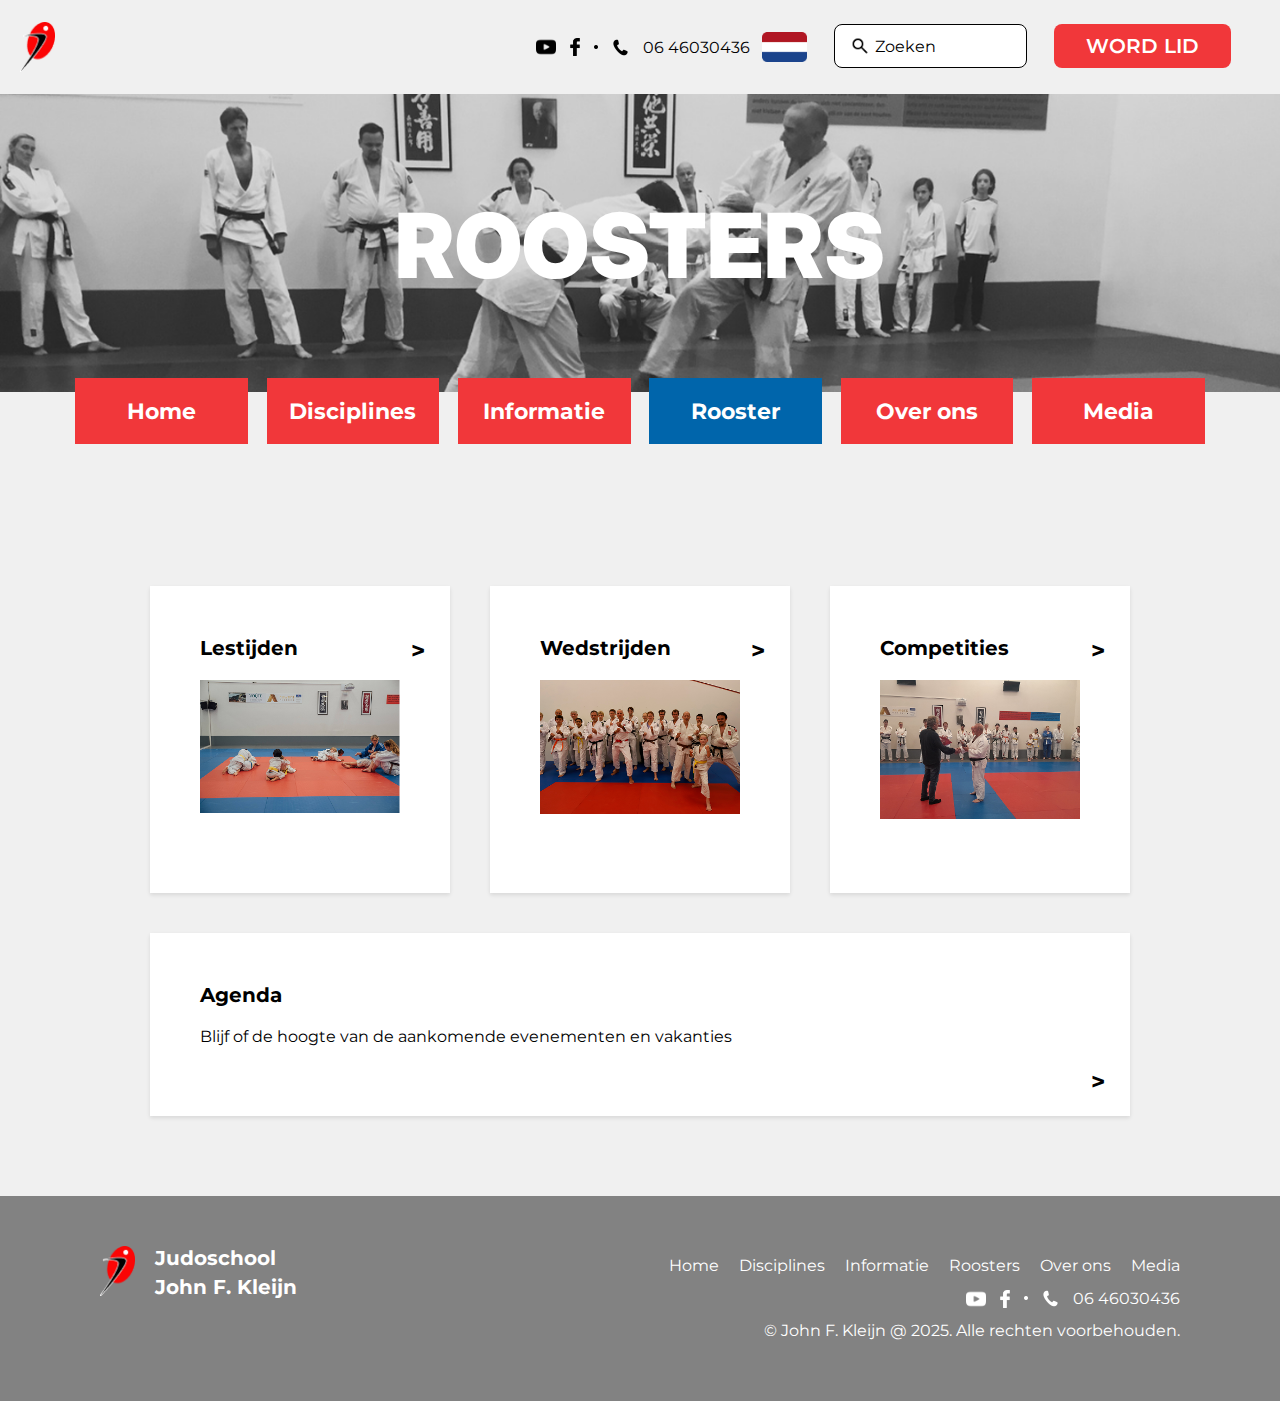
<file: roosters.html>
<!DOCTYPE html>
<html lang="nl">

<head>
    <meta charset="UTF-8">
    <meta name="viewport" content="width=device-width, initial-scale=1.0">
    <title>Website Benoordenhoutse Judoschool</title>
    <link rel="stylesheet" href="style.css">
    <link href="https://fonts.googleapis.com/css2?family=Inter:wght@400;700&display=swap" rel="stylesheet">
    <link href="https://fonts.googleapis.com/css2?family=Montserrat:wght@400;700&display=swap" rel="stylesheet">
    <link rel="icon" href="images/favicon.png" type="image/x-icon">
</head>

<body>
    <!-- Header -->
    <header>
        <!-------Top navigation-------->
        <section class="topnav">
            <img src="images/logo.png" alt="Logo Benoordenhoutse Judoschool" class="logo">
            <!---Desktop--->
            <div class="desktop-view right-section">
                <p class="contact-info">
                    <a href="https://www.youtube.com/@benoordenhoutsejudoschool2426" target="_blank">
                        <img src="images/youtube.png" alt="YouTube icon" class="youtube-icon">
                    </a>
                    <a href="https://www.facebook.com/benoordehoutsejudoschool/" target="_blank">
                        <img src="images/facebook.png" alt="Facebook icon" class="facebook-icon">
                    </a>
                    <img src="images/dot.png" alt="" class="dot-icon">
                    <a href="tel:+31646030436" class="header-phone">
                        <img src="images/call.png" alt="Call icon" class="call-icon">06 46030436
                    </a>
                </p>
                <img src="images/Nederlandsevlag.png" alt="Nederlandse vlag" class="flag">
                <div class="buttons">
                    <button class="search">
                        <img src="images/search.png" alt="Search icon" class="button-icon">Zoeken
                    </button>
                    <button class="signup-button hover">WORD LID</button>
                </div>
            </div>
            <!---Mobile--->
            <div class="mobile-view right-section">
                <div class="buttons">
                    <button class="signup-button hover">WORD LID</button>
                    <img src="images/search.png" alt="Search icon" class="search-icon">
                    
                    <input type="checkbox" id="menu-toggle" class="menu-toggle">

                    <label for="menu-toggle" class="menu-icon">
                      <img src="images/hamburgermenu.png" id="hamburgermenu" alt="Menu">
                    </label>
                  
                    <nav class="menu">
                        <a href="index.html">Home</a>
                        <a href="disciplines.html">Disciplines</a>
                        <a href="informatie.html">Informatie</a>
                        <a href="roosters.html">Roosters</a>
                        <a href="overons.html">Over ons</a>
                        <a href="media.html">Media</a>
                    </nav>
                </div>
            </div>
        </section>

        <!-------Navigation-blocks-------->
        <section class="nav">
            <div class="header-image">
                <img src="images/headerimg.png" alt="Achtergrond afbeelding" class="background-image">
                <h1 class="header-title">ROOSTERS</h1>
            </div>
            <nav class="navigation-blocks">
                <ul>
                    <li><a class="hover" href="index.html">Home</a></li>
                    <li><a class="hover" href="disciplines.html">Disciplines</a></li>
                    <li><a class="hover" href="informatie.html">Informatie</a></li>
                    <li class="active-page"><a href="roosters.html">Rooster</a></li>
                    <li><a class="hover" href="overons.html">Over ons</a></li>
                    <li><a class="hover" href="media.html">Media</a></li>
                </ul>
            </nav>
        </section>
    </header>

    <!-- Main -->
    <main>
        <div class="grid-container-roosters">
            <div class="grid-item">
                <h1>Lestijden</h1>
                <img src="images/lestijden.png" alt="">
                <span class="read-more-top">></span>
            </div>
            <div class="grid-item">
                <h1>Wedstrijden</h1>
                <img src="images/wedstrijden.png" alt="">
                <span class="read-more-top">></span>
            </div>
            <div class="grid-item span-competities">
                <h1>Competities</h1>
                <img src="images/competities.png" alt="">
                <span class="read-more-top">></span>
            </div>
            <div class="grid-item span-agenda">
                <h1>Agenda</h1>
                <p>Blijf of de hoogte van de aankomende evenementen en vakanties</p>
                <span class="read-more">></span>
            </div>
        </div>
    </main>

    <!-- Footer -->
    <footer class="footer">
        <div class="footer-left">
            <img src="images/logo.png" alt="Logo Benoordenhoutse Judoschool" class="footer-logo" height="50px">
            <div class="footer-title">
                <h1>Judoschool</h1>
                <h1>John F. Kleijn</h1>
            </div>
        </div>
        <div class="footer-right">
            <nav class="footer-hyperlinks">
                <a href="index.html">Home</a>
                <a href="disciplines.html">Disciplines</a>
                <a href="informatie.html">Informatie</a>
                <a href="roosters.html">Roosters</a>
                <a href="overons.html">Over ons</a>
                <a href="media.html">Media</a>
            </nav>
            <div class="contact-info">
                <a href="https://www.youtube.com/@benoordenhoutsejudoschool2426" target="_blank">
                    <img src="images/youtube.png" alt="YouTube icon" class="youtube-icon inverted">
                </a>
                <a href="https://www.facebook.com/benoordehoutsejudoschool/" target="_blank">
                    <img src="images/facebook.png" alt="Facebook icon" class="facebook-icon inverted">
                </a>
                <img src="images/dot.png" alt="" class="dot-icon inverted">
                <a href="tel:+31646030436" class="footer-phone">
                    <img src="images/call.png" alt="Call icon" class="call-icon inverted"> 06 46030436
                </a>
            </div>
            <p>&copy; John F. Kleijn @ 2025. Alle rechten voorbehouden.</p>
        </div>
    </footer>

</body>

</html>
</file>
<file: style.css>
/*Inhoud
- Top navigation
- Navigation-blocks
- Welcome section
- Blue area
- News and sponsors
- Footer

- Discipline page
- Informatie page
- Roosters page
- Over ons page
- Media page
- Contact page

- Media queries*/

* {
    font-family: "Montserrat", sans-serif;
    padding: 0;
    margin: 0;
}

body {
    background-color: #F0F0F0;
}

h1 {
    font-size: 20px;
    margin-bottom: 20px;
}

.blank-line {
    margin-bottom: 20px;
}

.hover:hover {
    background-color: #0065AB;
}

/* -------Top navigation---------------- */

.topnav {
    display: flex;
    align-items: center;
    justify-content: space-between;
    padding: 10px 20px;
}

.logo {
    height: 50px;
}

.contact-info {
    display: flex;
}

.contact-info a {
    display: flex;
    align-items: center;
    color: black;
    height: 25px;
    text-decoration: none;
}

.contact-info img {
    margin-right: 10px;
}

.right-section {
    display: flex;
    align-items: center;
}

.youtube-icon {
    padding-left: 10px;
    width: 20px;
    height: 20px;
}

.facebook-icon {
    width: 18px;
    height: 18px;
}

.dot-icon {
    margin-top: 10px;
    width: 4px;
    height: 4px;
}

.call-icon {
    width: 25px;
    height: 25px;
}

.flag {
    height: 30px;
}

.header-phone {
    color: black;
    margin-right: 12px;
    text-wrap: nowrap;
}

.buttons {
    display: flex;
    gap: 27px;
    margin: 14px 29px 16px 27px;
    font-family: 'Inter', sans-serif;
}

.signup-button {
    border: 0px;
    border-radius: 8px;
    color: white;
    background-color: #F1373A;
    width: 177px;
    height: 44px;
    font-weight: 600;
    font-size: 20px;
}

.search {
    display: flex;
    align-items: center;
    justify-content: flex-start;
    border: 1px solid #000000;
    padding: 10px 15px;
    border-radius: 8px;
    background-color: white;
    cursor: pointer;
    width: 193px;
    height: 44px;
    font-weight: 400;
    font-size: 16px;
}

.search img {
    background-color: inherit;
    width: 20px;
    height: 20px;
    display: block;
    margin-right: 5px;
}

.mobile-view {
    display: none;
}

.mobile-view .signup-button {
    font-size: 1.75vw;
    width: 17vw;
    height: 25px;
}

.mobile-view .search-icon {
    width: 25px;
    height: 25px;
}

.mobile-view .menu-icon {
    display: block;
    cursor: pointer;
}

#hamburgermenu {
    width: 27px;
    height: 27px;
}

.menu-toggle {
    display: none;
}

.menu-toggle:checked + .menu-icon + .menu {
    display: flex;
}

.menu {
display: none;
z-index: 2;
flex-direction: column;
background: #ffffff;
padding: 5px 15px;
position: absolute;
  top: 50px;
  right: 0;
}

.menu a {
text-decoration: none;
color: #000000;
margin: 10px 0;
}

/* -------Navigation blocks------------- */
.navigation-blocks {
    margin-top: -90px;
    position: relative;
    z-index: 1;
}

.navigation-blocks ul {
    list-style-type: none;
    padding: 8vh;
    margin: 0;
    display: flex;
    justify-content: space-between;
}

.navigation-blocks li {
    display: inline-block;
    width: 14vw;
}

.navigation-blocks a {
    text-wrap: nowrap;
    display: block;
    text-align: center;
    padding: 1.5vw 0;
    margin: 0 0.25vw 0 0.25vw;
    background-color: #F1373A;
    color: white;
    text-decoration: none;
    font-size: 1.75vw;
    font-weight: bold;
}

.active-page a {
    background-color: #0065AB;
}

.header-image {
    position: relative;
    text-align: center;
}

.background-image {
    width: 100%;
    height: auto;
}

.header-title {
    position: absolute;
    top: 50%;
    left: 50%;
    transform: translate(-50%, -50%);
    color: white;
    font-size: 7vw;
    margin: 0;
    background-color: rgba(0, 0, 0, 0);
    font-family: 'Inter', sans-serif;
    font-weight: 900;
    white-space: nowrap;
}

/*main*/
/* -------Welcome section-------------- */
.welcome {
    display: flex;
    align-self: center;
    justify-content: space-between;
    background-color: white;
    height: auto;
    margin: 45px 100px 100px 100px;
    padding: 40px 50px;
    box-sizing: border-box;
}

.subtitle {
    color: grey;
}

.welcome-text {
    display: flex;
    flex-direction: column;
    margin-right: 50px;
}

.welcome img {
    width: 100%;
    aspect-ratio: 4/3;
    object-fit: contain;
}

/* --------Blue area-------------------- */
.blue-area {
    background-color: #0065AB;
    display: flex;
    flex-wrap: nowrap;
    align-items: start;
}

.agenda {
    background-color: white;
    margin: 50px 50px 50px 100px;
    padding: 50px 70px;
    box-sizing: border-box;
    width: 650px;
}

.agenda ul {
    list-style-type: none;
    line-height: 2.0;
}

.birthdays {
    background-color: white;
    margin: 50px 100px 50px 0px;
    padding: 50px 70px;
    box-sizing: border-box;
    width: 520px;
}

.birthdays ul {
    list-style-type: none;
    line-height: 2.0;
}

/* -------News and sponsors------------ */
.news {
    align-self: center;
    background-color: white;
    margin: 100px;
    padding: 40px 50px;
    box-sizing: border-box;
}

.sponsors {
    display: inline-block;
    align-content: flex-start;
    background-color: white;
    margin: 30px 100px;
    padding: 40px 50px;
}

#ooievaarspas {
    margin-right: 30px;
    width: 50%
}

#jeugdfonds {
    width: 40%
}

/* -------Footer----------------------- */
.footer {
    justify-content: space-between;
    display: flex;
    background-color: #828282;
    margin-top: 30px;
    padding: 50px 100px;
    color: white;
}

.footer h1 {
    margin-bottom: 5px;
}

.footer-left {
    display: flex;
    box-sizing: border-box;
    width: 400px;
}

.footer-logo {
    margin-right: 20px;
    height: 50px;
}

.footer-title {
    display: flex;
    flex-direction: column;
}

.footer-right {
    display: flex;
    flex-direction: column;
    align-items: end;
    line-height: 2.5;
    align-self: end;
}

.footer-hyperlinks {
    display: flex;
    text-wrap: nowrap;
    gap: 20px;
}

.footer-hyperlinks a {
    display: flex;
    text-decoration: none;
    color: white;
}

.footer-phone {
    color: white !important;
}

footer .contact-info {
    display: flex;
}

.inverted {
    filter: invert(100%);
    color: white;
}

/* --------Disciplines page--------------- */
.grid-container-disciplines {
    display: grid;
    grid-template-columns: repeat(2, 1fr);
    grid-gap: 40px;
    margin: 20px 100px;
    padding: 50px;
}

.grid-item {
    position: relative;
    background-color: white;
    padding: 50px 50px 70px 50px;
    text-align: start;
    box-shadow: 0 2px 4px rgba(0, 0, 0, 0.1);
    font-size: 16px
}

.clickable-grid-item {
    color: #000000;
    text-decoration: none;

}

/* --------Informatie page--------------- */
.grid-container-informatie {
    display: grid;
    grid-template-columns: 1fr 1fr;
    grid-template-areas:
        "item1 item1"
        "item2 item3";
    align-items: start;
    grid-gap: 40px;
    margin: 20px 100px;
    padding: 20px;
}
.span-examen {
    grid-column: span 2;
}

/* --------Roosters page--------------- */
.grid-container-roosters {
    display: grid;
    grid-template-columns: repeat(3, 1fr);
    grid-template-areas:
        "item1 item2 item3"
        "item4 item4 item4";
    grid-gap: 40px;
    margin: 20px 100px;
    padding: 50px;
}
.grid-container-roosters img {
    width: 100%;
}

.span-agenda {
    grid-column: span 3;
}

/* --------Over ons page--------------- */
.grid-container-overons {
    display: grid;
    grid-template-columns: repeat(1, 1fr);
    grid-gap: 40px;
    margin: 20px 100px;
    padding: 50px;
}

/* --------Media page--------------- */
.grid-container-media {
    display: grid;
    justify-content: center;
    grid-template-columns: repeat(2, 1fr);
    grid-gap: 40px;
    margin: 20px 100px;
    padding: 50px;
}
.media-img {
    width: 30vw;
}

/* --------Contact page--------------- */
.contact-container {
    position: relative;
    background-color: white;
    padding: 50px 50px 70px 50px;
    margin: 20px 100px;
    text-align: start;
    box-shadow: 0 2px 4px rgba(0, 0, 0, 0.1);
    font-size: 16px
}

.contact-persons {
    display: flex;
    gap: 20%;
    margin: 20px 0;
}

.column {
    display: flex;
    flex-direction: column;
}

.contact-form {
    background-color: #828282;
    color: #ffffff;
    padding: 50px 100px 50px 150px;
    margin: 50px 0 -30px 0;

}

label {
    display: block;
    margin-bottom: 5px;
    font-weight: bold;
}

input {
    padding: 10px;
    margin-bottom: 20px;
    border: none;
    box-sizing: border-box;
}

.email-row, .phone-row {
    display: flex;
    flex-direction: column;
    margin-right: 0px;
}

.email-row {
    width: 40%;
}

.phone-row {
    width: 30%;
}

.form-row {
    display: flex;
    gap: 10%;
}

#name {
    width: 30%;
}

#subject {
    width: 80%;
}

#message {
    width: 100%;
}

#send-button {
    padding: 10px 15px;
    margin-top: 20px;
    border: 0px;
    border-radius: 8px;
    color: white;
    background-color: #F1373A;
    cursor: pointer;
    width: 177px;
    height: 44px;
    font-weight: 600;
    font-size: 20px;
}

.read-more {
    position: absolute;
    bottom: 20px;
    right: 25px;
    font-size: 24px;
    font-weight: bold;
    color: #000000;
    cursor: pointer;
}

.read-more-top {
    position: absolute;
    top: 50px;
    right: 25px;
    font-size: 24px;
    font-weight: bold;
    color: #000000;
    cursor: pointer;
}

/* --------Media queries--------------- */
@media (max-width: 1154px) {
    .welcome {
        flex-wrap: wrap;
    }
    .welcome-text {
        margin-right: 0;
    }
    .welcome img {
        width: 70%;
    }
    .blue-area {
        flex-wrap: wrap;
    }
    .agenda {
        margin: 50px 100px;
        width:100%;
    }
    .birthdays {
        margin-left: 100px;
        margin-top: 0;
        width:100%;
    }
}

@media (max-width: 1000px) {
    .grid-container-roosters {
        grid-template-columns: repeat(2, 1fr);
        grid-template-areas:
            "item1 item2"
            "item3 item3"
            "item4 item4";
    }
    .span-agenda {
        grid-column: span 2;
    }
    .span-competities {
        grid-column: span 2;
    }
    .footer {
        flex-wrap: wrap;
    }
    .footer-right {
        align-items: start;
        margin-top: 20px;
    }
    .footer .youtube-icon {
        padding-left: 0px;
    }
}

@media (min-width: 900px) {
    #ooievaarspas {
        margin-right: 30px;
        width: 300px;
    }
    #jeugdfonds {
        height: 250px;
    }
}

@media (max-width: 800px) {
    .navigation-blocks ul {
        padding: 9.5vh;
    }
    .welcome, .agenda, .birthdays, .news, .sponsors, .grid-container-disciplines, .grid-container-informatie, 
    .grid-container-media, .grid-container-overons, .grid-container-roosters, .contact-container, .contact-form {
        margin: 50px;
    }
    .contact-info {
        display: none;
    }
    .news img {
        width: 50%
    }
    .grid-container-media {
        display: flex;
        flex-wrap: wrap;
    }
    .contact-form {
        padding: 50px;
    }
    .contact-persons{
        flex-wrap: wrap;
    }
    .form-row {
        flex-wrap: wrap;
    }
    .email-row, .phone-row, #name {
        width: 80%;
    }
    .footer-hyperlinks {
        display: grid;
        grid-template-columns: repeat(3, 1fr);
        grid-area: 
            "item1 item2 item3"
            "item4 item5 item6";
        grid-column-gap: 30px;
        grid-row-gap: 0px;
        margin-bottom: 20px;
    }
}

@media (max-width: 600px) {
    h1, h2, h3, .contact-form button {
        font-size: 12px;
        margin-bottom: 5px;
    }
    p, a, .subtitle, .blue-area li, label {
        font-size: 10px;
    }
    .agenda, .birthdays, .news, .sponsors, .contact-form {
        margin: 20px;
    }
    .welcome, .contact-container, .grid-container-disciplines, .grid-container-informatie, .grid-container-media, 
    .grid-container-overons, .grid-container-roosters {
        margin: 100px 20px 20px 20px;
    }
    .welcome, .agenda, .birthdays, .news, .sponsors, .contact-container, .contact-form {
        padding: 20px;
    }
    .blank-line {
        margin-bottom: 10px;
    }
    .desktop-view {
        display: none;
    }
    .mobile-view {
        display: flex;
    }    
    .navigation-blocks ul {
        display: none;
    }
    .logo {
        height: 40px;
    }
    .buttons {
        gap: 2vw;
        margin-right: 0;
    }    
    #ooievaarspas {
        margin-right: 10px;
    }
    .news img {
        display: none;
    }
    #send-button {
        width: 50%;
        padding: 5px;
    }
    .column img {
        width: 25vw;
    }
    input {
        padding: 2px;
    } 
    .footer {
        padding: 50px 50px;
    }
    .footer-hyperlinks {
        display: none;
    }
    .footer-logo {
        height: 35px;
    }
    .youtube-icon {
        width: 15px;
        height: 15px;
    }
    .facebook-icon{
        width: 15px;
        height: 15px;
    }
    .dot-icon {
        width: 3px;
        height: 3px;
    }
    .call-icon {
        width: 20px;
        height: 20px;
    }
}
</file>
